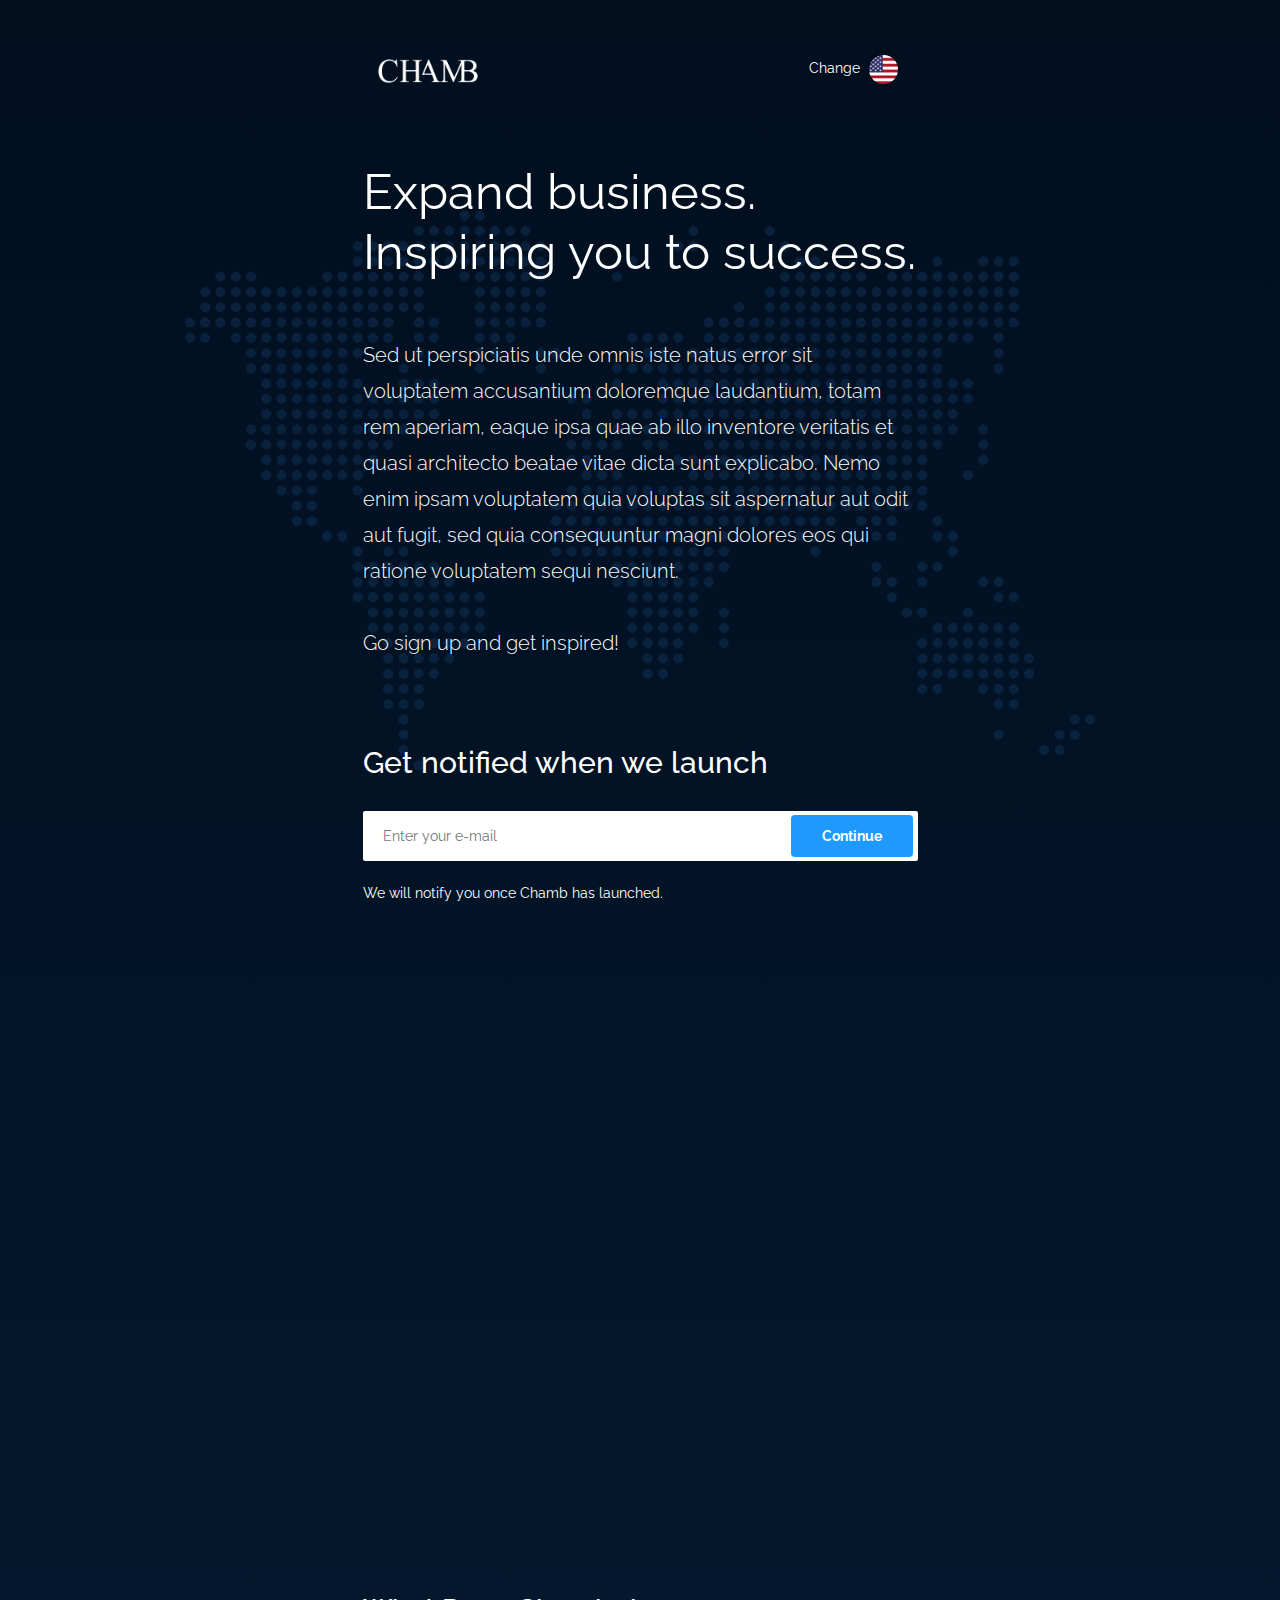
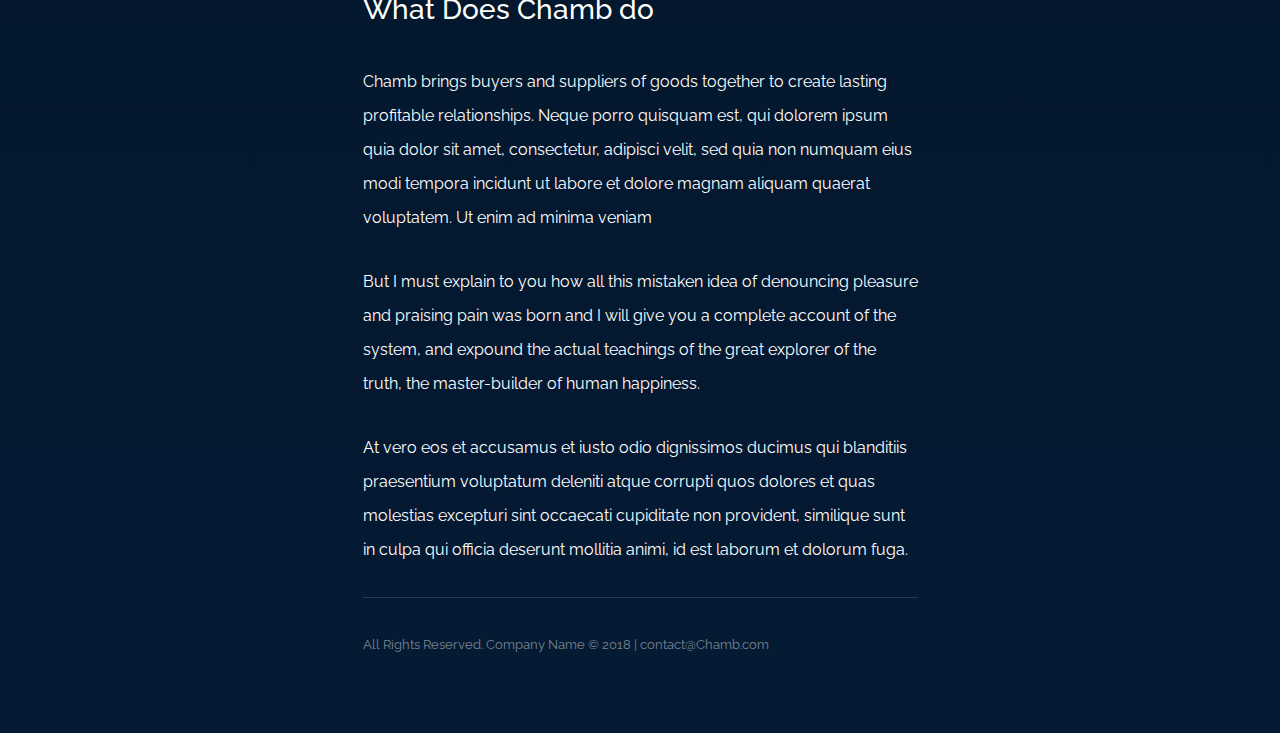
<file: cooming-soon.html>
<!DOCTYPE html>
<html lang="en">
   <head>
      <meta charset="UTF-8">
      <title>Chamb - Responsive E-commerce HTML5 Template</title>
      <meta http-equiv="X-UA-Compatible" content="IE=edge">
      <!--enable mobile device-->
      <meta name="viewport" content="width=device-width, initial-scale=1">
      <!--fontawesome css-->
      <link rel="stylesheet" href="css/font-awesome.min.css">
      <!--bootstrap css-->
      <link rel="stylesheet" href="css/bootstrap.min.css">
      <!--animate css-->
      <link rel="stylesheet" href="css/animate-wow.css">
      <!--main css-->
      <link rel="stylesheet" href="css/style.css">
      <link rel="stylesheet" href="css/bootstrap-select.min.css">
      <link rel="stylesheet" href="css/slick.min.css">
      <!--responsive css-->
      <link rel="stylesheet" href="css/responsive.css">
   </head>
   <body>
      <div class="cooming-soon-box">
         <div class="soon-gradient">
            <div class="map"></div>
            <div class="container">
               <div class="row">
                  <div class="col-lg-6 col-lg-offset-3">
                     <div class="top-soon clearfix">
                        <div class="col-md-6 col-sm-6 col-xs-6">
                           <div class="cooming-logo">
                              <a href="#"><img width="100px" src="images/logo_w.png" alt="" /></a>
                           </div>
                        </div>
                        <div class="col-md-6 col-sm-6 col-xs-6">
                           <ul class="right-flag">
                              <li><a data-toggle="modal" data-target="#myModal" href="#"><span>Change</span> <img src="images/flag.png" alt="" /></a></li>
                           </ul>
                        </div>
                     </div>
                     <div class="expand">
                        <h2>Expand business. Inspiring you to success.</h2>
                        <p class="lead">Sed ut perspiciatis unde omnis iste natus error sit voluptatem accusantium doloremque laudantium, totam rem aperiam, 
                           eaque ipsa quae ab illo inventore veritatis et quasi architecto beatae vitae dicta sunt explicabo. Nemo enim ipsam voluptatem quia voluptas 
                           sit aspernatur aut odit aut fugit, sed quia consequuntur magni dolores eos qui ratione voluptatem sequi nesciunt.<br><br>Go sign up and get inspired!
                        </p>
                     </div>
                     <div class="get-box">
                        <h4>Get notified when we launch</h4>
                        <form class="get-form">
                           <input type="email" placeholder="Enter your e-mail" />
                           <button class="btn btn-primary">Continue</button>
                        </form>
                        <p>We will notify you once Chamb has launched.</p>
                     </div>
                  </div>
                  <div class="col-md-12">
                     <div class="cooming-pc-box wow fadeIn">
                        <img src="images/cooming-pc.png" alt="" />
                     </div>
                  </div>
                  <div class="col-lg-6 col-lg-offset-3">
                     <div class="soon-does-box">
                        <h2>What Does Chamb do</h2>
                        <p>Chamb brings buyers and suppliers of goods together to create lasting profitable relationships. Neque porro quisquam est, qui 
                           dolorem ipsum quia dolor sit amet, consectetur, adipisci velit, sed quia non numquam eius modi tempora incidunt ut labore et dolore 
                           magnam aliquam quaerat voluptatem. Ut enim ad minima veniam
                        </p>
                        <p>But I must explain to you how all this mistaken idea of denouncing pleasure and praising pain was born and I will give you a complete 
                           account of the system, and expound the actual teachings of the great explorer of the truth, the master-builder of human happiness.
                        </p>
                        <p>At vero eos et accusamus et iusto odio dignissimos ducimus qui blanditiis praesentium voluptatum deleniti atque corrupti quos dolores
                           et quas molestias excepturi sint occaecati cupiditate non provident, similique sunt in culpa qui officia deserunt mollitia animi, id 
                           est laborum et dolorum fuga.
                        </p>
                     </div>
                     <div class="bot-box">
                        <p>All Rights Reserved. Company Name © 2018 | contact@Chamb.com</p>

                     </div>
                  </div>
               </div>
            </div>
         </div>
      </div>
      <!-- Modal -->
      <div class="modal fade lug" id="myModal" role="dialog">
         <div class="modal-dialog">
            <!-- Modal content-->
            <div class="modal-content">
               <div class="modal-header">
                  <button type="button" class="close" data-dismiss="modal">&times;</button>
                  <h4 class="modal-title">Change</h4>
               </div>
               <div class="modal-body">
                  <ul>
                     <li><a href="#"><img src="images/flag-up-1.png" alt="" /> United States</a></li>
                     <li><a href="#"><img src="images/flag-up-2.png" alt="" /> France </a></li>
                  </ul>
               </div>
            </div>
         </div>
      </div>
      <!--main js--> 
      <script src="js/jquery-1.12.4.min.js"></script> 
      <!--bootstrap js--> 
      <script src="js/bootstrap.min.js"></script> 
      <script src="js/bootstrap-select.min.js"></script>
      <script src="js/slick.min.js"></script>
      <script src="js/wow.min.js"></script> 
      <!--custom js--> 
      <script src="js/custom.js"></script>
   </body>
</html>
</file>
<file: css/style.css>
/*-------------------------------------------------------------------------------------- 
	Theme Name: Chamb - Responsive E-commerce HTML5 Template 
---------------------------------------------------------------------------------------- 
    
	1. IMPORT FILES
	2. BASE CSS 
	3. HEADER
	   - Logo
	   - Search Bar
	4. PAGE CONTENT PRODUCT 
	5. SECTION
	   - Products Exciting
	   - Start Free
	6. PRODUCT
	7. FOOTER
	   - Copyright
	8. INNER PAGE   
	   - How it Works
	   - About Us
	   - Terms Page
	   - Cooming Soon
	   - Category
	   - Profile
	   - Pricing
	   - Product Page
	   - New Layout css
	
--------------------------------------------------------------------------------------*/

/*------------------------------------------------------------- 
	1. IMPORT FILES
-------------------------------------------------------------*/

@import url('https://fonts.googleapis.com/css?family=Raleway:100,100i,200,200i,300,300i,400,400i,500,500i,600,600i,700,700i,800,800i,900,900i');

/**-- font-family: 'Raleway', sans-serif; --**/


/*------------------------------------------------------------- 
	2. BASE CSS 
-------------------------------------------------------------*/

body {
	font-family: 'Raleway', sans-serif;
	font-weight: 400;
	margin: 0px;
	overflow-x: hidden;
	padding: 0px;
}

h1,
h2,
h3,
h4,
h5 {
	margin: 0
}

h1,
h2,
h3,
h4,
h5,
h6 {
	margin: 0px;
	padding: 0px;
}

ul,
ol {
	list-style: none;
	margin: 0px;
	padding: 0px;
}

a,
a:hover,
a:focus {
	-webkit-text-decoration: none;
	-moz-text-decoration: none;
	-ms-text-decoration: none;
	-o-text-decoration: none;
	text-decoration: none;
	transition: ease all 0.5s;
}

img {
	max-width: 100%;
	height: auto;
}

input,
textarea {
	outline: none;
	border: none;
	resize: none;
}


/*------------------------------------------------------------- 
	2. HEADER 
-------------------------------------------------------------*/

header .navbar {
	border-radius: 0px;
}

#header.top-head {
	background: #fff;
}

header .navbar-default {
	background-color: transparent;
	border: none;
	margin-bottom: 0px;
	position: relative;
	-webkit-box-shadow: 0 15px 19px -19px rgba(0, 0, 0, 0.1);
	box-shadow: 0 15px 19px -19px rgba(0, 0, 0, 0.1);
}

header .navbar-default .navbar-header {
	z-index: 1030;
	position: relative;
	background: #fff;
}

/*== Logo ==*/

.navbar-brand {
	float: left;
	padding: 21px 15px;
	font-size: 18px;
	line-height: 20px;
	height: 66px;
	border-right: 1px solid #e8e8e8;
}

.web-sh.navbar-form {
	padding: 16px 15px;
	margin: 0px;
	width: 72%;
	border: none;
}

.left-rs {}

.navbar-brand>img {
	width: 90px;
}

.web-sh.navbar-form input {
	width: 100%;
	background: none;
	border: none;
	box-shadow: none;
	background-image: url("../images/search-icon.png");
	background-repeat: no-repeat;
	background-position: left;
	padding-left: 30px;
	color: #474747;
	font-weight: 400;
}

.web-sh.navbar-form input::-webkit-input-placeholder {
	/* Chrome */
	color: #474747;
}

.web-sh.navbar-form input:-ms-input-placeholder {
	/* IE 10+ */
	color: #474747;
}

.web-sh.navbar-form input::-moz-placeholder {
	/* Firefox 19+ */
	color #474747;
	opacity: 1;
}

.web-sh.navbar-form input:-moz-placeholder {
	/* Firefox 4 - 18 */
	color: #474747;
	opacity: 1;
}

.iq-search .search-btn span {
	font-size: 0;
}

/*== Search Bar ==*/

.search-box {
	background: #fff;
	display: block;
	margin: 0;
	opacity: 0 !important;
	padding: 15px;
	position: absolute;
	right: 0;
	top: -9999px !important;
	transition: visibility 300ms ease 0s, opacity 300ms ease 0s;
	visibility: hidden;
	width: 327px;
	z-index: 888;
	-webkit-box-shadow: 0 0 20px 0 rgba(0, 0, 0, 0.2);
	-moz-box-shadow: 0 0 20px 0 rgba(0, 0, 0, 0.2);
	box-shadow: 0 0 20px 0 rgba(0, 0, 0, 0.2);
}

.iq-search .search-box input {
	background: transparent;
	border-radius: 0;
	border: 1px solid #eee;
	padding-left: 15px;
	box-shadow: none;
	color: #666;
}

.iq-search i {
	cursor: pointer;
	font-size: 18px;
	position: absolute;
	right: 27px;
	top: 24px;
}

.iq-search .search-btn::before {
	content: "\f002";
	font-family: "FontAwesome";
	font-size: 14px;
	font-weight: normal;
	left: 0;
	position: absolute;
	text-indent: 0;
	top: 50%;
	margin-top: -9px;
}

.iq-search.search-open .search-btn::before {
	content: "\f00d ";
}

.sidebar-nav {
	position: absolute;
	top: 66px;
	width: 100%;
	list-style: none;
	margin: 0;
	padding: 0;
}

#sidebar {
	margin-right: -100%;
	right: 0;
	width: 100%;
	background: #09294c;
	position: fixed;
	height: 100%;
	overflow-y: auto;
	z-index: 1000;
	top: 0;
	-webkit-transition: all .6s cubic-bezier(.19, 1, .22, 1);
	transition: all .6s cubic-bezier(.19, 1, .22, 1);
}

.top-nav ul {
	margin: 0px;
	padding: 0px;
}

.top-nav ul li {
	padding: 10px 20px;
}

.top-nav ul li a {
	color: #fff;
	font-family: ;
	font-size: 14px;
	font-weight: 400;
}

#sidebar.active {
	right: 100%;
	width: 100%;
	transition: all .5s ease-out 0s;
	-webkit-transition: all .5s ease-out 0s;
	-moz-transition: all .5s ease-out 0s;
	-ms-transition: all .5s ease-out 0s;
	-o-transition: all .5s ease-out 0s;
}

.right-nav {
	float: right;
	padding-right: 10px;
}

.login-sr {
	float: right;
	margin-left: 15px;
}

.login-signup {
	padding: 13px 0px;
}

.login-signup ul {
	margin: 0px;
	padding: 0px;
	list-style: none;
}

.login-signup ul li {
	display: inline-block;
}

.login-signup ul li a {
	font-family: 'Raleway', sans-serif;
	font-weight: 300;
	color: #636363;
	text-decoration: none;
	font-size: 14px;
	display: block;
	padding: 10px 23px;
}

.login-signup ul li a:hover {
	color: #1e96ff;
}

.login-signup ul li a.custom-b {
	background: #09294c;
	border-radius: 3px;
	font-family: 'Raleway', sans-serif;
	font-weight: 500;
	color: #fff;
	padding: 10px 23px;
}

.login-signup ul li a.custom-b:hover {
	background: #1d99ff;
}

.help-r {
	float: right;
}

.help-r {}

.help-box {
	margin: 10px 0px;
	border-right: 1px solid #dcdcdc;
}

.help-box ul {
	padding: 2px 10px 2px 0;
}

.help-box ul li {
	margin: 0px;
	padding: 0px;
	display: inline-block;
	padding-left: 15px;
}

.help-box ul li a {
	font-family: 'Raleway', sans-serif;
	font-weight: 400;
	color: #636363;
	text-decoration: none;
	font-size: 14px;
	line-height: 42px;
}

.help-box ul li a:hover {
	color: #1e96ff;
}

.help-box ul li a span {
	padding-right: 10px;
}

.help-box ul li a .h-i {
	padding-right: 10px;
}

.fixed-menu {
	position: fixed;
	width: 100%;
	top: 0;
	left: 0;
	z-index: 999;
	background-color: #ffffff;
	transition: 0.5s;
	padding: 0px;
	box-shadow: 0 15px 19px -19px rgba(0, 0, 0, 0.1);
}

.nav-b {
	float: right;
}

.nav-box {
	margin: 10px 0px;
	border-right: 1px solid #dcdcdc;
	border-left: 1px solid #dcdcdc;
	padding: 0px 15px;
}

.nav-box ul {
	padding: 12px 0px;
}

.nav-box ul li {
	display: inline-block;
}

.nav-box ul li a {
	font-family: 'Raleway', sans-serif;
	font-weight: 300;
	color: #636363;
	text-decoration: none;
	font-size: 14px;
	padding: 0px 10px;
	font-weight: 400;
}

.nav-box ul li a:hover {
	color: #1e96ff;
}

/*------------------------------------------------------------- 
	4. PAGE CONTENT PRODUCT
-------------------------------------------------------------*/

.page-content-product {}

.main-product {
	background-color: #000000;
	background-image: url('https://thehighdefinitionwallpapers.com/wp-content/uploads/2020/02/GamePUBGPUBG-player-with-broken-level-3-Helmet-Wallpaper-scaled.jpg');
	padding-bottom: 180px;
	background-position: center center;
}

.find-box {
	max-width: 780px;
	margin: 0 auto;
	width: 100%;
	padding: 92px 0px 75px 0px;
}

.find-box h1 {
	font-family: 'Raleway', sans-serif;
	font-weight: 500;
	color: #fff;
	font-size: 48px;
	text-align: center;
	padding-bottom: 22px;
}

.find-box h4 {
	font-family: 'Raleway', sans-serif;
	font-weight: 300;
	color: #fff;
	font-size: 22px;
	text-align: center;
	padding-bottom: 22px;
}

.product-sh {}

.form-sh input {
	background: none;
	border: none;
	border-bottom: 1px solid #ffffff;
	width: 100%;
	min-height: 55px;
	color: #fff;
	font-size: 22px;
	font-weight: 300;
}

.form-sh input::-webkit-input-placeholder {
	/* Chrome */
	color: #ffffff;
}

.form-sh input:-ms-input-placeholder {
	/* IE 10+ */
	color: #ffffff;
}

.form-sh input::-moz-placeholder {
	/* Firefox 19+ */
	color: #ffffff;
	opacity: 1;
}

.form-sh input:-moz-placeholder {
	/* Firefox 4 - 18 */
	color: #ffffff;
	opacity: 1;
}

.form-sh .bootstrap-select:not([class*="col-"]):not([class*="form-control"]):not(.input-group-btn) {
	width: 100%;
}

.form-sh .btn-default {
	background-color: transparent;
	border: none;
	border-bottom: 1px solid #fff;
	border-radius: 0px;
	color: #fff;
	font-size: 22px;
	font-weight: 300;
	min-height: 55px;
}

.form-sh .open>.dropdown-toggle.btn-default:hover {
	background-color: transparent;
	color: #ffffff;
}

.form-sh .bootstrap-select .dropdown-toggle:focus {
	border: none;
	border-bottom: 1px solid #fff;
	outline: none !important;
}

.btn-group.open .dropdown-toggle {
	box-shadow: none;
}

.form-sh .btn-default.active,
.form-sh .btn-default:active,
.form-sh .open>.dropdown-toggle.btn-default {
	background-color: transparent;
	color: #fff;
}

.form-sh .dropup .dropdown-menu,
.form-sh .navbar-fixed-bottom .dropdown .dropdown-menu {
	margin: 0px;
	border-radius: 0px;
}

.form-sh .dropdown-menu {
	margin: 0px;
	border-radius: 0px;
}

.form-sh a.btn {
	background: #1d99ff;
	color: #ffffff;
	min-height: 55px;
	width: 100%;
	line-height: 38px;
	font-size: 22px;
	font-weight: 500;
	border-radius: 3px;
}

.form-sh a.btn:hover {
	color: #fff;
	background-color: #007dea;
	border-color: #0077e0;
}

.form-sh .bootstrap-select.btn-group .dropdown-menu {
	background: #000000;
	padding: 0px;
}

.form-sh .bootstrap-select.btn-group .dropdown-menu li a {
	color: #fff;
	padding: 10px 15px;
}

.form-sh .bootstrap-select.btn-group .dropdown-menu li a:hover,
.form-sh .bootstrap-select.btn-group .dropdown-menu li a:focus {
	background: #1d99ff;
}

.product-sh p {
	clear: both;
	margin: 0px;
	text-align: center;
	padding-top: 30px;
	color: #ddd;
	font-size: 16px;
}

.product-sh p a {
	color: #007dea;
}

.product-sh p a:hover,
.product-sh p a:focus {
	color: #007dea;
}

.box-img {
	background: #000000;
	text-align: center;
	padding-bottom: 30px;
	min-height: 280px;
	margin-bottom: 30px;
	position: relative;
	border-bottom: solid #007dea 3px;
	transition: ease all 0.5s;
}

.box-img h4 {
	color: #fff;
	padding-top: 35px;
	padding-bottom: 30px;
	font-size: 25px;
	font-weight: 500;
	transition: all 0.3s ease 0s;
	letter-spacing: 0px;
}

.box-img:hover {
	cursor: pointer;
	transform: scale(1.1);
	background: #007dea;
}

.food {
	position: absolute;
	right: 0px;
	top: 40%;
}

.categories_link {
	text-align: center;
	clear: both;
}

.categories_link a {
	color: #fff;
	font-size: 22px;
	font-weight: 300;
}

.categories_link a:hover {
	color: #1d99ff;
}

/*------------------------------------------------------------- 
	5. SECTION
-------------------------------------------------------------*/

.cat-main-box {
	background: #f4f9fd;
}

.panel-row {
	margin-bottom: 60px;
}

.cat-main-box .panel {
	border-radius: 3px;
	-webkit-box-shadow: 0 3px 5px rgba(0, 0, 0, .03);
	box-shadow: 0 3px 5px rgba(0, 0, 0, .03);
	position: relative;
	margin-top: -80px;
}

.cat-main-box .panel .panel-body {
	padding: 35px 40px;
	background: #fff;
}

.cat-main-box .panel .icon-small {
	margin-bottom: 15px;
}

.cat-main-box .panel h4 {
	color: #333;
	font-size: 22px;
	font-weight: 400;
	margin-top: 10px;
	margin-bottom: 15px;
	font-family: 'Raleway', sans-serif;
}

.cat-main-box .panel .panel-body p {
	height: 66px;
	margin-bottom: 0;
	font-size: 14px;
	font-weight: 400;
	color: #607086;
	line-height: 1.5;
}

.panel-default {
	border-color: transparent;
}

/*-- Products Exciting --*/

.products_exciting_box {
	background: #f4f9fd;
	padding: 20px 0px;
}

.exciting_box .icon-small {
	margin-bottom: 35px;
	margin-top: 26px;
}

.exciting_box {
	position: relative;
}

.exciting_box h4 {
	font-size: 26px;
	color: #263238;
	padding-bottom: 30px;
	line-height: 32px;
	font-family: 'Raleway', sans-serif;
}

.exciting_box p {
	font-size: 16px;
	color: #455a65;
	margin: 0px;
	padding-bottom: 45px;
	line-height: 30px;
}

.f_pd::after {
	border-right: 1px solid #e2e2e2;
	content: "";
	background: #e2e2e2;
	width: 1px;
	height: 100%;
	position: absolute;
	right: -15px;
	top: 0px;
}

.f_pd h4 {
	padding-right: 109px;
}

.f_pd p {
	padding-right: 109px;
}

.l_pd {
	padding-left: 55px;
}

.l_pd h4 {
	padding-right: 50px;
}

.l_pd p {
	padding-right: 50px;
}

/*-- Start Free --*/

.start-free-box {
	padding: 60px 0px;
}

.main-start-box {
	padding: 0px 60px;
}

.free-box-a {
	border-bottom: 1px solid #e9edef;
	padding-bottom: 52px;
	padding-top: 50px;
}

.left-a-f h3 {
	color: #09294c;
	font-size: 20px;
	font-weight: 700;
	padding-right: 82px;
	line-height: 32px;
}

.right-a-f p {
	margin: 0px;
	color: #607087;
	font-size: 16px;
	padding-right: 85px;
	line-height: 28px;
}

.buyer-box {
	padding: 60px 0px 40px 0px;
	background: rgba(255, 255, 255, 1);
	margin-top: 65px;
}

.supplier {
	padding: 60px 0px 40px 0px;
	background: rgba(255, 255, 255, 1);
	margin-top: 65px;
}

.left-buyer {}

.left-buyer img {
	width: 100%;
}

.right-buyer {
	padding-top: 52px;
	padding-left: 65px;
}

.right-buyer h4 {
	font-family: 'Raleway', sans-serif;
	font-size: 14px;
	font-weight: 700;
	color: #09294c;
	padding-bottom: 25px;
	text-transform: uppercase;
}

.right-buyer h2 {
	font-family: 'Raleway', sans-serif;
	font-size: 35px;
	font-weight: 400;
	color: #09294c;
	padding-bottom: 30px;
}

.right-buyer h2 span {
	font-weight: 300;
	padding-top: 10px;
	display: block;
}

.right-buyer p {
	margin: 0px;
	font-weight: 300;
	font-family: 'Raleway', sans-serif;
	font-size: 16px;
	line-height: 32px;
	padding-bottom: 45px;
}

.right-buyer a {
	background: #06203c;
	color: #fff;
	font-size: 16px;
	font-weight: 500;
	font-family: 'Raleway', sans-serif;
	padding: 16px 28px;
	display: inline-block;
	border-radius: 2px;
}

.left-supplier {
	text-align: right;
	padding-top: 55px;
	padding-right: 60px;
}

.left-supplier h4 {
	font-family: 'Raleway', sans-serif;
	font-size: 14px;
	font-weight: 700;
	color: #09294c;
	padding-bottom: 25px;
	text-transform: uppercase;
}

.left-supplier h2 {
	font-family: 'Raleway', sans-serif;
	font-size: 35px;
	font-weight: 400;
	color: #09294c;
	padding-bottom: 30px;
}

.left-supplier h2 span {
	font-weight: 300;
	padding-top: 10px;
	display: block;
}

.left-supplier p {
	margin: 0px;
	font-weight: 300;
	font-family: 'Raleway', sans-serif;
	font-size: 16px;
	line-height: 32px;
	padding-bottom: 45px;
}

.left-supplier a {
	background: #1d99ff;
	color: #fff;
	font-size: 16px;
	font-weight: 500;
	font-family: 'Raleway', sans-serif;
	padding: 17px 29px;
	display: inline-block;
	border-radius: 2px;
}

.right-supplier img {}

/*------------------------------------------------------------- 
	6. PRODUCT
-------------------------------------------------------------*/

.products {
	padding: 40px 0px 60px 0px;
	background: #fff;
	position: relative;
}

.main-products {}

.main-products h2 {
	font-weight: 700;
	font-family: 'Raleway', sans-serif;
	color: #09294c;
	padding-bottom: 30px;
	font-size: 14px;
	text-align: center;
}

.slick-slide {
	-webkit-transform: scale(1);
	transform: scale(1);
	-webkit-transition: 0.3s ease-in-out all;
	transition: 0.3s ease-in-out all;
}

.switch {
	background: #000;
}

.slider {
	margin: 0 auto;
	position: relative;
}

.prod-box {
	border: 1px solid #e7e7e7;
	background: #fff;
	padding: 12px;
	margin: 0px 15px;
}

.prod-i img {
	width: 100%;
}

.left-ti {
	float: left;
}

.dit-t {
	padding: 7px 0px;
}

.dit-t h4 {
	font-size: 15px;
	font-family: 'Raleway', sans-serif;
	font-weight: 600;
	color: #333333;
	margin-bottom: 3px;
	margin-top: 3px;
}

.dit-t p {
	font-size: 12px;
	font-family: 'Raleway', sans-serif;
	font-weight: 300;
	color: #acacac;
	margin: 0px;
}

.dit-t p span {
	color: #2da0ff;
}

.dit-t a {
	background: #ffffff;
	border: 1px solid #ccd4da;
	border-radius: 2px;
	color: #09294c;
	font-size: 13px;
	font-family: 'Raleway', sans-serif;
	font-weight: 700;
	float: right;
	padding: 6px 15px;
}

.dit-btn a {
	background: #ffffff;
	border: 1px solid #ccd4da;
	border-radius: 2px;
	color: #a5a5a5;
	font-size: 11px;
	font-family: 'Raleway', sans-serif;
	font-weight: 300;
	padding: 6px 15px;
}

.dit-btn a:hover {
	color: #1c95fd;
}

.wis {
	float: left;
}

.thi {
	float: right;
}

.dit-btn {
	padding-top: 10px;
}

.dit-btn a i {
	padding-right: 6px;
}

.product-slidr .slider .slick-prev {
	display: none;
}

.product-slidr .slider .slick-next {
	display: none;
}

/*------------------------------------------------------------- 
	7. FOOTER
-------------------------------------------------------------*/

.main-footer {
	background-image: url('https://encrypted-tbn0.gstatic.com/images?q=tbn%3AANd9GcTbcQ7elXnAMDnvpcNeXJ3UxZvpVW93Gvqv-A&usqp=CAU');
	padding: 55px 0px 0px 0px;
	background-size: cover;
	background-position: center center;
}

.footer-top {
	padding-bottom: 55px;
	border-bottom: 1px solid #12345b;
}

.footer-top h2 {
	color: #fff;
	font-size: 22px;
	font-family: 'Raleway', sans-serif;
	font-weight: 300;
	line-height: 26px;
}

.form-box {
	position: relative;
	margin-right: 15px;
}

.form-box input {
	width: 100%;
	box-sizing: border-box;
	background: #fff;
	color: #646464;
	min-height: 51px;
	border-radius: 2px;
	padding-left: 30px;
	font-size: 15px;
	font-family: 'Raleway', sans-serif;
	padding-right: 140px;
	border-radius: 50px;
}

.form-box button {
	border: none;
	background: #1d99ff;
	color: #fff;
	padding: 11px 35px 11px;
	border-radius: 2px;
	font-weight: 600;
	font-size: 15px;
	position: absolute;
	right: 5px;
	top: 4px;
	border-radius: 50px;
}

.form-box button:hover {
	background-color: #007dea;
}

.help-box-f {}

.help-box-f h4 {
	color: #fff;
	font-family: 'Raleway', sans-serif;
	font-size: 18px;
	font-weight: 300;
	padding: 4px 0px;
}

.help-box-f p {
	color: #fff;
	font-family: 'Raleway', sans-serif;
	font-size: 13px;
	font-weight: 300;
	margin: 0px;
	padding-top: 3px;
}

.footer-link-box {
	padding-top: 55px;
	padding-bottom: 55px;
}

.left-f-box {}

.left-f-box h2 {
	color: #fff;
	font-family: 'Raleway', sans-serif;
	font-size: 14px;
	font-weight: 700;
	padding: 0 0 0 10px;
	text-transform: uppercase;
	border-left: solid #007dea 4px;
	margin-bottom: 20px;
	line-height: normal;
}

.left-f-box ul {
	margin: 0px;
	padding: 0px;
}

.left-f-box ul li {
	padding-bottom: 10px;
}

.left-f-box ul li a {
	color: #7b9bbf;
	font-family: 'Raleway', sans-serif;
	font-size: 14px;
	font-weight: 400;
}

.left-f-box ul li a:hover {
	color: #fff;
}

.right-f-box {}

.right-f-box h2 {
	color: #fff;
	font-family: 'Raleway', sans-serif;
	font-size: 14px;
	font-weight: 700;
	margin-bottom: 20px;
	text-transform: uppercase;
	padding: 0 0 0 10px;
	border-left: solid #007dea 4px;
}

.right-f-box ul {
	margin: 0px;
	padding: 0px;
}

.right-f-box ul li {
	padding-bottom: 10px;
}

.right-f-box ul li a {
	color: #7b9bbf;
	font-family: 'Raleway', sans-serif;
	font-size: 14px;
	font-weight: 400;
}

.right-f-box ul li a:hover {
	color: #fff;
}

/*-- Copyright --*/

.copyright {
	background: #ffffff;
}

.copyright p {
	margin-top: 20px;
	font-size: 14px;
	color: #636363;
}

.copyright p img {
	margin-right: 10px;
}

.copyright p a {
	color: #636363;
}

.copyright p a:hover {
	text-decoration: underline;
}

.copyright .socials {
	float: right;
	padding: 15px 0px;
}

.copyright .socials {
	margin: 0px;
}

.copyright .socials li {
	margin: 0px;
}

.copyright .socials li a {
	color: #09294c;
	font-size: 18px;
}

.right-flag {
	display: inline-block;
	float: right;
	padding: 8px 0px;
	margin-right: 25px;
}

.right-flag {}

.right-flag li {}

.right-flag li a {
	color: #626262;
}


/*------------------------------------------------------------- 
	8. INNER PAGE 
-------------------------------------------------------------*/

/*-- How it Works --*/

.section-how-it-works {
	padding: 70px 0px;
}

.left-works-box {}

.left-works-box h2 {
	font-size: 50px;
	color: #333335;
	font-family: 'Raleway', sans-serif;
	font-weight: 300;
	padding-bottom: 30px;
}

.left-works-box h2 span {
	font-weight: 400;
}

.left-works-box p {
	font-family: 'Raleway', sans-serif;
	font-weight: 300;
	font-size: 20px;
	margin: 0px;
	color: #333335;
	padding-right: 80px;
	line-height: 37px;
	padding-bottom: 50px;
}

.form-email-box {}

.form-email-box h3 {
	color: #333335;
	font-family: 'Raleway', sans-serif;
	font-weight: 700;
	font-size: 18px;
	padding-bottom: 15px;
}

.box-email {
	position: relative;
}

.box-email input {
	width: 100%;
	background: #ffffff;
	border: 1px solid #e7e7e7;
	border-radius: 2px;
	min-height: 51px;
	padding-left: 21px;
	font-family: 'Raleway', sans-serif;
	font-size: 14px;
}

.box-email button {
	position: absolute;
	right: 0;
	top: 0;
	background: #0a284c;
	color: #fff;
	font-size: 13px;
	font-weight: 700;
	border: none;
	border-radius: 2px;
	padding: 11px 15px;
	margin: 5px 7px;
	font-family: 'Raleway', sans-serif;
}

.right-works-box {}

.right-works-box {}

.small-box {}

.how-text-left {
	float: left;
	width: 40%;
	color: #48cca4;
	font-weight: bold;
	font-size: 200px;
	padding-top: 100px;
}

.how-dit-right {
	float: left;
	width: 60%;
}

.dit-img {}

.dit-img img {
	padding-bottom: 50px;
}

.how-dit-right h3 {
	color: #333335;
	font-size: 14px;
	font-weight: 700;
	text-transform: uppercase;
	padding-bottom: 18px;
	font-family: 'Raleway', sans-serif;
}

.how-dit-right h2 span {
	font-weight: 700;
}

.how-dit-right h2 {
	color: #333335;
	font-size: 32px;
	font-weight: 400;
	padding-bottom: 34px;
	line-height: 42px;
	font-family: 'Raleway', sans-serif;
}

.how-dit-right p {
	color: #68696b;
	font-size: 16px;
	font-family: 'Raleway', sans-serif;
	padding-right: 50px;
	line-height: 28px;
	margin-bottom: 20px;
}

.line {
	width: 1px;
	height: 105px;
	background-color: #dfdfdf;
	margin: 15px 28px;
}

.searching-box .how-text-left {
	color: #0a284c;
}

.sellers-box .how-text-left {
	color: #4eadff;
}

.works-systems {
	background: #fff;
	padding: 70px 0px;
}

.sys-box-left-a {}

.sys-box-left-a h2 {
	color: #333333;
	font-size: 27px;
	font-weight: 700;
	line-height: 41px;
	padding-bottom: 30px;
	font-family: 'Raleway', sans-serif;
	padding-top: 50px;
}

.sys-box-left-a p {
	color: #343434;
	font-size: 16px;
	margin-bottom: 35px;
	padding-right: 20px;
	line-height: 30px;
	font-family: 'Raleway', sans-serif;
}

.sys-box-right-a {
	margin-bottom: 50px;
}

.sys-box-left-b {
	margin: 50px 0px;
}

.sys-box-right-b {}

.sys-box-right-b h2 {
	color: #333333;
	font-size: 27px;
	font-weight: 700;
	line-height: 41px;
	padding-bottom: 30px;
	padding-top: 90px;
	font-family: 'Raleway', sans-serif;
}

.sys-box-right-b p {
	color: #343434;
	font-size: 16px;
	margin-bottom: 35px;
	padding-right: 20px;
	line-height: 30px;
	font-family: 'Raleway', sans-serif;
}

.sys-box-left-c {}

.sys-box-left-c h2 {
	color: #333333;
	font-size: 27px;
	font-weight: 700;
	line-height: 41px;
	padding-bottom: 30px;
	padding-top: 90px;
	font-family: 'Raleway', sans-serif;
}

.sys-box-left-c p {
	color: #343434;
	font-size: 16px;
	margin-bottom: 35px;
	padding-right: 20px;
	line-height: 30px;
	font-family: 'Raleway', sans-serif;
}

.sys-box-right-c {
	padding: 50px 0px;
}

.section-safety {
	background-color: #09284b;
	background-image: -webkit-gradient(linear, left top, left bottom, from(#111318), to(#1f2126));
	background-image: linear-gradient(180deg, #111318 0, #1f2126 100%);
	padding: 55px 0 70px;
}

.section-safety h2 {
	color: #FFF;
	font-size: 26px;
	font-weight: 300;
	line-height: 56px;
	margin-bottom: 44px;
	font-family: 'Raleway', sans-serif;
}

.section-benefits .benenfit-box {
	margin-bottom: 50px;
}

.benenfit-box {
	margin-bottom: 45px;
}

.benenfit-box .icon-b {
	margin-bottom: 26px;
	min-height: 56px;
}

.benenfit-box h3 {
	color: #fff;
	font-weight: 300;
	font-size: 20px;
	padding-bottom: 20px;
	font-family: 'Raleway', sans-serif;
}

.benenfit-box p {
	color: #aeb0af;
	font-size: 14px;
	font-weight: 300;
	line-height: 28px;
	font-family: 'Raleway', sans-serif;
}

.benenfit-box p a {
	text-decoration: underline;
	color: #b9babc;
}

.faq-box {
	background: #f4f9fd;
	padding: 65px 0px;
}

.faq-main-box {}

.faq-main-box h2 {
	color: #07284b;
	font-size: 26px;
	font-family: 'Raleway', sans-serif;
	padding-bottom: 55px;
	padding-left: 15px;
	padding-right: 15px;
}

.faq-main-box .panel-group .panel-title a {
	font-size: 17px;
	position: relative;
	display: block;
	text-decoration: none;
	padding: 35px 0px;
}

.panel-title>a:before {
	position: absolute;
	top: 0;
	right: 27px;
	bottom: 0;
	display: block;
	width: 26px;
	height: 27px;
	margin: auto;
	content: '';
	-webkit-transition-duration: .3s;
	transition-duration: .3s;
	-webkit-transform: rotate(45deg);
	transform: rotate(45deg);
	background: url(../images/plus-icon.png) center no-repeat;
}

.panel-title>a.collapsed:before {
	-webkit-transform: rotate(0);
	transform: rotate(0);
}

.panel-title>a:hover,
.panel-title>a:active,
.panel-title>a:focus {
	text-decoration: none;
}

.faq-main-box .panel-group .panel-default>.panel-heading {
	background-color: transparent;
	padding: 0px;
}

.faq-main-box .panel-group .panel-heading {
	padding: 10px 0px;
}

.faq-main-box .panel-group .panel {
	background-color: transparent;
}

.faq-main-box .panel-group .panel-default .panel-body {
	padding: 15px 0px;
}

.lug .modal-header {
	background: #09294c;
	color: #ffffff;
}

.lug .modal-header .close {
	color: #ffffff;
	opacity: .5;
}

.lug .modal-header .close:focus,
.lug .modal-header .close:hover {
	opacity: 1;
}

.lug .modal-body ul {}

.lug .modal-body ul li {
	display: inline-block;
	margin-right: 15px;
}

.lug .modal-body ul li a {
	font-size: 18px;
	color: #333333;
}

.lug .modal-body ul li a:hover {
	color: #1d99ff;
}

.lug .modal-body ul li a img {
	width: 26px;
	height: 26px;
	margin-right: 15px;
}

/*-- About Us --*/

.section-gradient {
	background-color: #09284b;
	background-image: linear-gradient(to bottom, #010f1f 0, #051b34 100%);
	position: relative;
}

.section-gradient .map {
	position: absolute;
	width: 100%;
	top: 0;
	left: 0;
	height: 100%;
	background: url(../images/map.png) center no-repeat;
}

.main-template-about h1 {
	color: #fff;
	font-size: 49px;
	font-weight: 400;
	line-height: 59.92px;
	margin-bottom: 60px;
	margin-top: 125px;
}

.main-template-about p.lead {
	color: #fff;
	font-size: 20px;
	font-weight: 300;
	line-height: 36px;
	margin-bottom: 85px;
}

.about-icons {
	margin-bottom: 150px;
}

.do {
	background-color: #021020;
	position: relative;
}

.blue-light {
	background-color: #051b34;
	height: 50%;
	position: absolute;
	width: 100%;
}

.does-box {
	margin-bottom: 20px;
	background-color: #fff;
	-webkit-box-shadow: 0 1px 1px rgba(0, 0, 0, .05);
	box-shadow: 0 1px 1px rgba(0, 0, 0, .05);
}

.does-box .panel-body {
	padding: 58px 65px;
	background: #FFF;
}

.main-template-about .does-box .panel-body h2 {
	color: #333;
	font-size: 28px;
	font-weight: 400;
	line-height: 56px;
	margin-bottom: 40px;
}

.main-template-about .does-box .panel-body p {
	color: #333;
	font-size: 16px;
	font-weight: 400;
	line-height: 32px;
	margin-bottom: 40px;
}

.main-template-about .does-box img {
	position: absolute;
	left: 0;
	right: 0;
	bottom: -350px;
	margin: auto;
	max-width: 100%;
	height: auto;
}

.create {
	background-color: #021020;
	padding-top: 420px;
}

.main-template-about .create h2 {
	color: #9aa9ba;
	font-size: 28px;
	font-weight: 400;
	line-height: 56px;
}

.main-template-about .create p {
	color: #9aa9ba;
	font-size: 16px;
	font-weight: 400;
	line-height: 32px;
	margin-bottom: 40px;
}

.blue-dark {
	background-color: #021020;
	top: 0;
	height: 50%;
	position: absolute;
	width: 100%;
}

.light-blue-grad {
	position: absolute;
	top: 50%;
	background-color: #c4d5e5;
	background-image: linear-gradient(to bottom, #d9e0e7 0, #fff 100%);
	width: 100%;
	height: 513px;
}

.account-box {
	position: relative;
}

.account-box .blue-form {
	padding: 60px 50px;
	text-align: center;
	background-color: #09284b;
}

.account-box .blue-form h2 {
	color: #fff;
	font-size: 30px;
	font-weight: 300;
	margin-bottom: 15px;
}

.form-inline {
	margin-top: 3px;
	background: #FFF;
	padding: 7px;
	border: 1px solid #e7e7e7;
	border-radius: 3px;
	max-width: 420px;
	width: 100%;
	margin: 0 auto;
	position: relative;
	min-height: 51px;
}

.form-inline input {
	border: none;
	width: 100%;
	padding: 7px 15px;
	padding-right: 128px;
	font-size: 16px;
	color: #646464;
}

.form-inline .btn.btn-primary {
	position: absolute;
	right: 0px;
	top: 0px;
	background: #1d99ff;
	border: none;
	font-weight: 700;
	padding: 10px 31px;
	margin: 5px 4px;
}

.form-inline .btn.btn-primary:hover {
	background-color: #007dea;
}

.account-box .blue-form p {
	margin-top: 15px;
	color: #fff;
	font-size: 13px;
	font-weight: 300;
	margin-bottom: 15px;
}

.account-box .blue-form .blue-form_question {
	border-top: 1px solid #1d4c82;
	color: #fff;
	font-size: 19px;
	font-weight: 300;
	padding-top: 15px;
}

.section-white {
	padding-bottom: 60px;
}

.section-white h2 {
	color: #333;
	font-size: 28px;
	font-weight: 700;
	line-height: 56px;
	margin-bottom: 20px;
	padding-top: 45px;
}

.section-white p {
	color: #333;
	font-size: 16px;
	font-weight: 400;
	line-height: 32px;
	margin-bottom: 40px;
}

.section-white .img-description {
	margin-top: 6px;
	margin-bottom: 68px;
}

.rectange {
	box-shadow: 0 2px 5px rgba(0, 0, 0, .03);
	border: 1px solid #e7e7e7;
	background-color: #fff;
	text-align: center;
	padding: 34px 40px 30px;
	margin-bottom: 20px;
}

.rectange .rectange_title {
	margin-top: 0;
	color: #333;
	font-size: 18px;
	font-weight: 700;
	line-height: 1px;
	margin-bottom: 20px;
}

.rectange .rectange_text {
	color: #727272;
	font-size: 14px;
	font-weight: 400;
	line-height: 26px;
	margin-bottom: 15px;
}

.rectange .rectange_link {
	color: #1e96ff;
	font-size: 16px;
	font-weight: 400;
	line-height: 28px;
	text-decoration: underline;
}

/*-- Terms Page --*/

.terms-conditions {
	padding-bottom: 70px;
	background: #f4f9fd;
}

.terms-title {
	border-bottom: 1px solid #e8edf3;
	padding: 15px 0 10px;
}

.terms-title .breadcrumb {
	background-color: transparent;
	margin-bottom: 0px;
}

.terms-title .breadcrumb li a {
	color: #979694;
}

.terms-title .breadcrumb>.active {
	color: #09294c;
}

.terms-title .breadcrumb>li+li::before {
	content: "\f101";
	font-family: 'FontAwesome';
	font-size: 12px;
}

.terms-box {
	padding: 35px 0px 0px 0px;
}

.terms-box h2 {
	color: #333333;
	font-size: 25px;
	padding-bottom: 25px;
}

.terms-box p {
	font-size: 14px;
	line-height: 25px;
	color: #343436;
	padding-bottom: 20px;
	font-weight: 400;
	margin: 0px;
}

.terms-box h3 {
	color: #333333;
	font-size: 16px;
	padding-bottom: 12px;
	font-weight: 700;
}

/*-- Cooming Soon --*/

.soon-gradient {
	background-color: #09284b;
	background-image: linear-gradient(to bottom, #010f1f 0, #051b34 100%);
	position: relative;
}

.soon-gradient .map {
	position: absolute;
	width: 100%;
	top: 9%;
	left: 0;
	height: 561px;
	background: url(../images/map.png) center no-repeat;
}

.cooming-logo {
	padding: 9px 0px;
}

.top-soon {
	padding: 50px 0px 70px 0px;
}

.top-soon .right-flag {
	padding: 0px 0px;
	margin-right: 0px;
}

.top-soon .right-flag li a {
	color: #ffffff;
}

.expand {}

.expand h2 {
	color: #fff;
	font-size: 49px;
	font-weight: 400;
	line-height: 59.92px;
	margin-bottom: 0px;
	padding-bottom: 55px;
	margin-top: 0px;
}

.expand p.lead {
	color: #fff;
	font-size: 20px;
	font-weight: 300;
	line-height: 36px;
	margin-bottom: 85px;
}

.get-box h4 {
	color: #fff;
	font-size: 30px;
	padding-bottom: 32px;
}

.get-form {
	width: 100%;
	position: relative;
}

.get-form input {
	width: 100%;
	min-height: 50px;
	border-radius: 2px;
	padding: 15px 20px;
	padding-right: 80px;
}

.get-form button {
	position: absolute;
	right: 0px;
	top: 0px;
	background: #1d99ff;
	border: none;
	font-weight: 700;
	padding: 11px 31px;
	margin: 4px 5px;
}

.get-box p {
	font-size: 14px;
	color: #ffffff;
	padding-top: 22px;
}

.cooming-pc-box {
	padding: 70px 99px;
}

.cooming-pc-box img {
	width: 100%;
}

.soon-does-box {}

.soon-does-box h2 {
	color: #fff;
	font-size: 28px;
	padding-bottom: 40px;
}

.soon-does-box p {
	font-size: 16px;
	color: #fff;
	line-height: 34px;
	padding-bottom: 30px;
	margin: 0px;
	font-weight: 400;
}

.bot-box {
	border-top: 1px solid #1d3b5c;
	padding: 38px 0px 68px 0px;
}

.bot-box p {
	color: #798492;
	font-size: 13px;
}

.bot-box {
	clear: both;
}

/*-- Category --*/

.furniture-box {
	background: #f4f9fd;
}

.furniture-main h2 {
	color: #333333;
	font-size: 31px;
	font-weight: 400;
	padding: 20px 0px;
	padding-left: 15px;
}

.furniture-left {}

.furniture-left h3 {
	font-size: 11px;
	color: #333333;
	font-weight: 700;
	text-transform: uppercase;
	padding-bottom: 25px;
}

.furniture-right {
	margin-top: 15px;
}

.furniture-right h3 {
	font-size: 14px;
	color: #fff;
	font-weight: 500;
	text-transform: none;
	padding: 15px 25px;
	margin-bottom: 10px;
	box-shadow: 0 6px 10px -5px rgba(0, 0, 0, 0.1);
	background: #09294c;
}

.by-box .ui-state-default,
.by-box .ui-widget-content .ui-state-default,
.by-box .ui-widget-header .ui-state-default,
.by-box .ui-button,
html .ui-button.ui-state-disabled:hover,
html .ui-button.ui-state-disabled:active {
	background: #09294c;
	border: 1px solid #09294c;
	border-radius: 50%;
}

.by-box .ui-slider-horizontal .ui-slider-range {
	background: #123a67;
}

.by-box .ui-widget.ui-widget-content {
	background: #ffffff;
	-webkit-box-shadow: 0 0px 8px 3px rgba(0, 0, 0, 0.1);
	box-shadow: 0 0px 8px 3px rgba(0, 0, 0, 0.1);
	border: none;
	border-radius: 25px;
}

.by-box h5 {
	font-size: 13px;
	color: #333;
	padding-bottom: 15px;
}

.by-box p {
	color: #7a7a7b;
	padding: 5px 0px;
	margin: 0px;
}

.by-box p input {
	width: 100%;
	text-align: center;
	padding: 10px 0;
}

.by-com {}

.by-com h5 {
	font-size: 13px;
	color: #333;
	padding-bottom: 15px;
}

.list-b {
	background: #ffffff;
	-webkit-box-shadow: 0 6px 10px -5px rgba(0, 0, 0, 0.1);
	box-shadow: 0 6px 10px -5px rgba(0, 0, 0, 0.1);
}

#boxscroll {
	padding: 12px 10px;
	height: 280px;
	width: 100%;
	border: none;
	overflow: auto;
	margin-bottom: 20px;
}

[type="checkbox"]:not(:checked),
[type="checkbox"]:checked {
	position: absolute;
	left: -9999px;
	opacity: 0;
}

[type="checkbox"].filled-in:checked.chk-col-blue+label:after {
	border: 1px solid #dfdfdf;
	background-color: transparent;
}

[type="checkbox"]:checked.chk-col-blue+label:before {
	border-right: 2px solid #df4c18;
	border-bottom: 2px solid #df4c18;
}

[type="checkbox"].filled-in:checked+label:before {
	border-right: 2px solid #3bb076 !important;
	border-bottom: 2px solid #3bb076 !important;
}

[type="checkbox"]+label {
	padding-left: 26px;
	line-height: 28px;
	font-size: 13px;
	font-weight: normal;
	position: relative;
	font-weight: 500;
	margin: 5px 10px;
}

[type="checkbox"].filled-in:not(:checked)+label:after {
	height: 18px;
	width: 18px;
	background-color: transparent;
	border: 1px solid #999999;
	top: 0px;
	z-index: 0;
}

[type="checkbox"].filled-in:checked+label:after {
	top: 0;
	width: 18px;
	height: 18px;
	border: 2px solid #f44336;
	background-color: #f44336;
	z-index: 0;
}

[type="checkbox"].filled-in:checked+label:before {
	top: 0;
	left: 0px;
	width: 8px;
	height: 12px;
}

[type="checkbox"]:checked+label:before {
	top: -4px;
	left: -2px;
	width: 11px;
	height: 19px;
}

[type="checkbox"]:indeterminate+label:before {
	top: -11px;
	left: -12px;
	width: 10px;
	height: 22px;
	border-top: none;
	border-left: none;
	border-right: 1px solid #f44336;
	border-bottom: none;
	-webkit-transform: rotate(90deg);
	transform: rotate(90deg);
	-webkit-backface-visibility: hidden;
	backface-visibility: hidden;
	-webkit-transform-origin: 100% 100%;
	transform-origin: 100% 100%;
}

[type="checkbox"]:indeterminate:disabled+label:before {
	border-right: 2px solid rgba(0, 0, 0, 0.26);
	background-color: transparent;
}

[type="checkbox"].filled-in+label:after {
	border-radius: 2px;
}

[type="checkbox"].filled-in+label:before,
[type="checkbox"].filled-in+label:after {
	content: '';
	left: 0;
	position: absolute;
	/* .1s delay is for check animation */
	transition: border .25s, background-color .25s, width .20s .1s, height .20s .1s, top .20s .1s, left .20s .1s;
	z-index: 1;
}

[type="checkbox"].filled-in:not(:checked)+label:before {
	width: 0;
	height: 0;
	border: 3px solid transparent;
	left: 6px;
	top: 10px;
	-webkit-transform: rotateZ(37deg);
	transform: rotateZ(37deg);
	-webkit-transform-origin: 20% 40%;
	transform-origin: 100% 100%;
}

[type="checkbox"].filled-in:not(:checked)+label:after {
	height: 15px;
	width: 15px;
	background-color: transparent;
	border: 1px solid #dfdfdf;
	top: 5px;
	z-index: 0;
}

[type="checkbox"].filled-in:checked+label:before {
	top: 5px;
	left: 1px;
	width: 8px;
	height: 13px;
	border-top: 2px solid transparent;
	border-left: 2px solid transparent;
	border-right: 2px solid #3bb076;
	border-bottom: 2px solid #3bb076;
	-webkit-transform: rotateZ(37deg);
	transform: rotateZ(37deg);
	-webkit-transform-origin: 100% 100%;
	transform-origin: 100% 100%;
}

[type="checkbox"].filled-in:checked+label:after {
	top: 5px;
	width: 15px;
	height: 15px;
	border: 1px solid #f44336;
	background-color: #f44336;
	z-index: 0;
}

[type="checkbox"].filled-in.tabbed:focus+label:after {
	border-radius: 2px;
	border-color: #5a5a5a;
	background-color: rgba(0, 0, 0, 0.1);
}

[type="checkbox"].filled-in.tabbed:checked:focus+label:after {
	border-radius: 2px;
	background-color: #f44336;
	border-color: #f44336;
}

[type="checkbox"].filled-in:disabled:not(:checked)+label:before {
	background-color: transparent;
	border: 2px solid transparent;
}

[type="checkbox"].filled-in:disabled:not(:checked)+label:after {
	border-color: transparent;
	background-color: #BDBDBD;
}

[type="checkbox"].filled-in:disabled:checked+label:before {
	background-color: transparent;
}

[type="checkbox"].filled-in:disabled:checked+label:after {
	background-color: #BDBDBD;
	border-color: #BDBDBD;
}

.left-list-f {}

.left-list-f .panel-title>a::before {
	display: none;
}

.left-list-f .panel-default>.panel-heading {
	background-color: transparent;
	border: none;
}

.left-list-f .panel-default {
	background: #f4f9fd;
	border: none;
	box-shadow: none;
}

.left-list-f .panel-group .panel+.panel {
	margin: 0px;
}

.left-list-f .panel-title {
	font-size: 13px;
}

.right-list-f {
	padding: 0px;
}

.right-list-f ul {
	margin: 0px;
	padding: 0px;
}

.right-list-f ul li {
	background: #ffffff;
	-webkit-box-shadow: 0 6px 10px -5px rgba(0, 0, 0, 0.1);
	box-shadow: 0 6px 10px -5px rgba(0, 0, 0, 0.1);
	padding: 10px;
	margin-bottom: 20px;
}

.right-list-f ul li a {
	color: #333;
	font-size: 15px;
}

.right-list-f ul li a img {
	margin-right: 5px;
	margin-left: 5px;
}

.furniture-middle {
	padding: 12px 0px;
}

.big-dit-b {
	background: #fff;
}

.left-big h3 {
	font-size: 13px;
	font-family: 'Raleway', sans-serif;
	font-weight: 700;
	color: #333333;
	padding-top: 12px;
}

.left-big p {
	font-size: 12px;
	font-family: 'Raleway', sans-serif;
	font-weight: 400;
	color: #acacac;
	margin: 5px 0 0 0;
	padding-bottom: 25px;
}

.left-big p span {
	color: #2da0ff;
}

.prod-btn a {
	background: #ffffff;
	border: 1px solid #ccd4da;
	border-radius: 2px;
	color: #a5a5a5;
	font-size: 12px;
	font-family: 'Raleway', sans-serif;
	font-weight: 500;
	padding: 6px 12px;
	display: inline-block;
	margin-right: 8px;
}

.prod-btn a:hover {
	color: #1c95fd;
}

.prod-btn p {
	display: inline-block;
	margin-right: 0px;
	padding-bottom: 0px;
}

.big-dit-b .col-md-6 {
	padding: 0px;
}

.tight-btn-b {
	width: 100%;
	padding: 12px 0px;
}

.tight-btn-b a {
	background: #ffffff;
	border: 1px solid #ccd4da;
	border-radius: 2px;
	color: #09294c;
	font-size: 13px;
	font-family: 'Raleway', sans-serif;
	font-weight: 700;
	float: right;
	padding: 6px 25px;
}

.tight-btn-b .view-btn {
	float: right !important;
	background: #26ca97 !important;
	border: 1px solid #1fb587 !important;
	color: #ffffff;
	margin-left: 13px;
	padding: 6px 15px;
}

.like-list {
	padding: 12px 0px;
	float: right;
}

.like-list ul {}

.like-list ul li {
	float: left;
	margin-right: -6px;
	position: relative;
	z-index: 2;
}

.im-b {
	width: 28px;
	border-radius: 50%;
	border: 2px solid #fff;
}

.im-b img {
	border-radius: 50%;
}

.im-b i {
	color: #c5c6ce;
}

.like-list ul li:last-child .im-b {
	border: none;
	text-align: center;
	height: 26px;
	width: 26px;
	line-height: 26px;
}

.big-box {
	padding: 12px;
	-webkit-box-shadow: 0 6px 10px -5px rgba(0, 0, 0, 0.1);
	box-shadow: 0 6px 10px -5px rgba(0, 0, 0, 0.1);
	background: #fff;
}

.small-box-c {
	-webkit-box-shadow: 0 6px 10px -5px rgba(0, 0, 0, 0.1);
	box-shadow: 0 6px 10px -5px rgba(0, 0, 0, 0.1);
	background: #fff;
	padding: 12px;
}

.small-img-b img {
	width: 100%;
}

.cat-pd {
	padding: 20px 0px;
}

.small-box-c .prod-btn a {
	margin-right: 5px;
	padding: 6px 6px;
}

.small-box-c .prod-btn a:hover {
	color: #1c95fd;
}

.small-box-c .prod-btn p {
	color: #a5a5a5;
	font-size: 12px;
}

.small-box-c .prod-btn {
	padding-top: 15px;
}

.sk-wave {
	margin: 40px auto;
	width: 50px;
	height: 40px;
	text-align: center;
	font-size: 10px;
}

.sk-wave .sk-rect {
	background-color: #113053;
	height: 100%;
	width: 6px;
	display: inline-block;
	-webkit-animation: sk-waveStretchDelay 1.2s infinite ease-in-out;
	animation: sk-waveStretchDelay 1.2s infinite ease-in-out;
}

.sk-wave .sk-rect1 {
	-webkit-animation-delay: -1.2s;
	animation-delay: -1.2s;
}

.sk-wave .sk-rect2 {
	-webkit-animation-delay: -1.1s;
	animation-delay: -1.1s;
}

.sk-wave .sk-rect3 {
	-webkit-animation-delay: -1s;
	animation-delay: -1s;
}

.sk-wave .sk-rect4 {
	-webkit-animation-delay: -0.9s;
	animation-delay: -0.9s;
}

.sk-wave .sk-rect5 {
	-webkit-animation-delay: -0.8s;
	animation-delay: -0.8s;
}

@-webkit-keyframes sk-waveStretchDelay {
	0%,
	40%,
	100% {
		-webkit-transform: scaleY(0.4);
		transform: scaleY(0.4);
	}
	20% {
		-webkit-transform: scaleY(1);
		transform: scaleY(1);
	}
}

@keyframes sk-waveStretchDelay {
	0%,
	40%,
	100% {
		-webkit-transform: scaleY(0.4);
		transform: scaleY(0.4);
	}
	20% {
		-webkit-transform: scaleY(1);
		transform: scaleY(1);
	}
}

.loding-box {
	clear: both;
	padding: 25px 0px;
	text-align: center;
}

.loding-box a {
	margin: 0px;
	padding: 0px;
	display: inline-block;
}

.loding-box a .sk-wave {
	float: left;
	margin: 10px auto;
}

.loding-box a span {
	float: left;
	padding: 18px 10px;
	font-size: 13px;
	color: #646565;
	font-weight: 400;
}

/*-- Profile --*/

.profile-b {
	position: relative;
}

.profile-b img {
	width: 100%;
}

.profile-b::before {
	content: "";
	position: absolute;
	/* Permalink - use to edit and share this gradient: http://colorzilla.com/gradient-editor/#ffffff+0,000000+100&0+0,1+100 */
	background: -moz-linear-gradient(top, rgba(255, 255, 255, 0) 0%, rgba(0, 0, 0, 1) 100%);
	/* FF3.6-15 */
	background: -webkit-linear-gradient(top, rgba(255, 255, 255, 0) 0%, rgba(0, 0, 0, 1) 100%);
	/* Chrome10-25,Safari5.1-6 */
	background: linear-gradient(to bottom, rgba(255, 255, 255, 0) 0%, rgba(0, 0, 0, 1) 100%);
	/* W3C, IE10+, FF16+, Chrome26+, Opera12+, Safari7+ */
	filter: progid:DXImageTransform.Microsoft.gradient( startColorstr='#00ffffff', endColorstr='#000000', GradientType=0);
	/* IE6-9 */
	height: 180px;
	bottom: 0px;
	left: 0px;
	width: 100%;
	opacity: 0.5;
}

.dit-p {
	width: 100%;
	position: absolute;
	bottom: 0px;
}

.profile-left-b {
	float: left;
	padding-bottom: 21px;
}

.profile-left-b ul {
	margin: 0px;
	padding: 0px;
}

.profile-left-b ul li {
	display: inline-block;
	border-right: 1px solid #fff;
	padding: 0px 5px;
}

.profile-left-b ul li a {
	font-size: 17px;
	font-weight: 400;
	color: #fff;
}

.profile-left-b ul li:last-child {
	border: none;
}

.profile-right-b {
	float: right;
	padding-bottom: 21px;
}

.profile-right-b a.vi-btn {
	background: #fff;
	color: #333333;
	border-radius: 2px;
	font-size: 13px;
	font-weight: 700;
	padding: 9px 25px;
	display: inline-block;
}

.profile-right-b a.fo-btn {
	background: #1f95ff;
	color: #fff;
	border-radius: 2px;
	font-size: 13px;
	font-weight: 700;
	padding: 9px 25px;
	display: inline-block;
	margin-left: 20px;
}

.product-profile-box {}

.profile-pro-left {
	margin-top: -88px;
}

.left-profile-box-m {
	margin-left: 15px;
}

.pr {
	padding-right: 0px;
}

.left-profile-box-m h3 {
	font-size: 16px;
	font-weight: 700;
	padding-top: 10px;
	padding-bottom: 8px;
	float: left;
}

.check-box {
	position: relative;
	display: inline-block;
	width: 20px;
	height: 20px;
	background: #27cb98;
	border-radius: 50%;
	margin: 9px 5px;
	-webkit-box-shadow: 0 2px 10px 0px rgba(0, 0, 0, 0.1);
	box-shadow: 0 2px 10px 0px rgba(0, 0, 0, 0.1);
}

.check-box::before {
	top: 2px;
	left: 2px;
	width: 8px;
	height: 13px;
	border-top: 2px solid transparent;
	border-left: 2px solid transparent;
	border-right: 2px solid #fff !important;
	border-bottom: 2px solid #fff !important;
	-webkit-transform: rotateZ(37deg);
	transform: rotateZ(37deg);
	-webkit-transform-origin: 100% 100%;
	transform-origin: 100% 100%;
	position: absolute;
	content: "";
}

.left-profile-box-m p {
	font-size: 13px;
	color: #979797;
	margin: 0px;
	padding-bottom: 17px;
	display: inline-block;
}

.left-profile-box-m p img {
	margin-right: 10px;
}

.left-profile-box-m a {
	background: #1f95ff;
	color: #fff;
	font-size: 14px;
	font-weight: 700;
	padding: 12px 6px;
	border-radius: 2px;
	margin-bottom: 19px;
	display: block;
	text-align: center;
	clear: both;
}

.pro-img {
	background: #fff;
	padding: 8px;
	border-radius: 2px;
	-webkit-box-shadow: 0 6px 10px -5px rgba(0, 0, 0, 0.1);
	box-shadow: 0 6px 10px -5px rgba(0, 0, 0, 0.1);
}

.profile-pro-right {
	padding-top: 10px;
}

.profile-pro-right .panel-default {
	background-color: transparent;
	margin: 0px;
}

.profile-pro-right .panel-default>.panel-heading {
	background-color: transparent;
	border: none;
	padding: 0px;
}

.profile-pro-right .panel-default>.panel-heading {
	margin-bottom: 15px;
}

.profile-pro-right .nav>li>a:focus,
.nav>li>a:hover {
	background-color: transparent;
	border: none;
}

.profile-pro-right .nav-tabs>li>a {
	font-size: 16px;
	font-weight: 400;
	color: #353334;
	border: none;
	border-bottom: 2px solid transparent;
	margin: 0px;
	border-radius: 0px;
	padding: 10px 0px;
}

.profile-pro-right .nav-tabs>li>a span {
	color: #1f96fe;
}

.profile-pro-right .nav-tabs>li {
	margin: 0px;
	margin: 0px 10px;
}

.profile-pro-right .nav-tabs>li.active>a,
.profile-pro-right .nav-tabs>li.active>a:focus,
.profile-pro-right .nav-tabs>li.active>a:hover {
	border: none;
	border-bottom: 2px solid #c6c6c6;
	font-weight: 700;
	color: #333333;
}

.profile-pro-right .nav-tabs {
	border-bottom: none;
}

.right-t {}

.profile-pro-right .panel-default .panel-body {
	padding: 15px 6px;
}

.product-box-main .small-box-c {
	margin-bottom: 20px;
}

.product-box-main .small-box-c .prod-btn a:hover {
	color: #1c95fd;
}

.about-box h2 {
	color: #333;
	font-size: 28px;
	font-weight: 400;
	line-height: 56px;
	margin-bottom: 40px;
}

.about-box p {
	color: #333;
	font-size: 16px;
	font-weight: 400;
	line-height: 32px;
	margin-bottom: 40px;
}

/*-- Pricing --*/

.section-pricing {
	background: #07203e;
	background: -moz-linear-gradient(top, #07203e 0, #07223f 8%, #092344 14%, #072442 16%, #0a2445 16%, #082545 23%, #092648 23%, #092847 28%, #0a264b 33%, #0a2749 34%, #0b294b 34%, #0b294b 100%);
	background: -webkit-linear-gradient(top, #07203e 0, #07223f 8%, #092344 14%, #072442 16%, #0a2445 16%, #082545 23%, #092648 23%, #092847 28%, #0a264b 33%, #0a2749 34%, #0b294b 34%, #0b294b 100%);
	background: linear-gradient(to bottom, #07203e 0, #07223f 8%, #092344 14%, #072442 16%, #0a2445 16%, #082545 23%, #092648 23%, #092847 28%, #0a264b 33%, #0a2749 34%, #0b294b 34%, #0b294b 100%);
	filter: progid:DXImageTransform.Microsoft.gradient( startColorstr='#07203e', endColorstr='#0b294b', GradientType=0);
	padding-top: 95px;
}

.section-pricing h2 {
	font-size: 50px;
	font-weight: 400;
	line-height: 56px;
	margin-bottom: 30px;
	color: #fff;
}

.section-pricing .lead {
	font-size: 18px;
	font-weight: 300;
	line-height: 28px;
	margin-bottom: 60px;
	color: #fff;
}

.pricing-features {}

.pricing-wrapper .pricing-body {
	padding: 17px 34px 30px;
}

.pricing-body .pricing-features {
	min-height: 190px;
}

.pricing-body .pricing-features li {
	color: #fff;
	text-align: left;
	font-size: 14px;
	line-height: 27px;
	padding: 0px;
	font-weight: 300;
}

.pricing-wrapper .pricing-body .select {
	margin-top: 15px;
	font-size: 16px !important;
	font-weight: 500 !important;
	background-color: #1e96ff;
	border-radius: 3px;
	line-height: 45px;
	padding: 0 15px;
	color: #fff;
	text-align: center;
}

.pricing-wrapper .pricing-body .select:hover {
	color: #fff;
	background-color: #007dea;
	border-color: #0077e0;
}

.plan_price {
	font-size: 25px;
	font-weight: 400;
	color: #fff;
}

.plan_price .small {
	font-weight: 300;
	font-size: 14px;
}

.popular {
	position: absolute;
	height: 28px;
	background-color: green;
	top: -28px;
	width: 100%;
	left: 0;
	text-align: center;
	font-size: 12px;
	font-weight: 700;
	line-height: 28px;
	color: #fff;
}

.pricing-f h2 {
	font-size: 26px;
	font-weight: 400;
	margin-top: 70px;
	margin-bottom: 65px;
	color: #fff;
}

.feature {
	margin-bottom: 110px;
}

.feature_icon {
	height: 75px;
}

.feature h3 {
	font-size: 20px;
	font-weight: 300;
	line-height: 1;
	margin-bottom: 22px;
	color: #fff;
}

.feature p {
	color: #90a7c2 !important;
	font-size: 14px;
	font-weight: 300;
	line-height: 27px;
}

/*-- Product Page --*/

.product-page {
	padding-bottom: 0px;
}

.product-page-main {
	background: #f4f9fd;
}

.prod-page-title {
	padding: 20px 0px;
}

.prod-page-title h2 {
	font-size: 25px;
	font-weight: 400;
	color: #333333;
	padding-bottom: 12px;
}

.prod-page-title p {
	margin: 0px;
	font-size: 13px;
	color: #ababab;
}

.prod-page-title p span {
	color: #3ba2ff;
}

.prod-page {
	margin-left: 0px;
}

.prod-page a {
	background: #ffffff;
	color: #333333;
	-webkit-box-shadow: 0 6px 10px -5px rgba(0, 0, 0, 0.1);
	box-shadow: 0 6px 10px -5px rgba(0, 0, 0, 0.1);
	border-radius: 2px;
	clear: both;
	text-align: center;
}

.md-prod-page {
	-webkit-box-shadow: 0 6px 10px -5px rgba(0, 0, 0, 0.1);
	box-shadow: 0 6px 10px -5px rgba(0, 0, 0, 0.1);
}

.md-prod-page-in {
	padding: 11px;
	background: #fff;
	border-bottom: 1px solid #f5f5f5;
}

.pof-text {}

.page-preview {}

.preview {
	display: -webkit-box;
	display: -webkit-flex;
	display: -ms-flexbox;
	display: flex;
	-webkit-box-orient: vertical;
	-webkit-box-direction: normal;
	-webkit-flex-direction: column;
	-ms-flex-direction: column;
	flex-direction: column;
}

@media screen and (max-width: 996px) {
	.preview {
		margin-bottom: 20px;
	}
}

.preview-pic {
	-webkit-box-flex: 1;
	-webkit-flex-grow: 1;
	-ms-flex-positive: 1;
	flex-grow: 1;
}

.preview-thumbnail.nav-tabs {
	border: none;
	margin-top: 15px;
}

.preview-thumbnail.nav-tabs li {
	width: 24%;
	margin: 0 0.5%;
}

.preview-thumbnail.nav-tabs li img {
	max-width: 100%;
	display: block;
}

.preview-thumbnail.nav-tabs li a {
	padding: 0;
	margin: 0;
	border-radius: 2px;
	border: 3px solid #ddd;
}

.preview-thumbnail.nav-tabs li:last-of-type {
	margin-right: 0;
}

.tab-content {
	overflow: hidden;
}

.preview-pic.tab-content {
	border: 3px solid #ddd;
	width: 99%;
	margin: 0.5%;
}

.tab-content img {
	width: 100%;
	-webkit-animation-name: opacity;
	animation-name: opacity;
	-webkit-animation-duration: .3s;
	animation-duration: .3s;
}

.preview-thumbnail.nav-tabs li.active a {
	border: 3px solid #01b888;
}

.btn-dit-list {
	padding-top: 30px;
}

.left-dit-p {
	float: left;
}

.right-dit-p {
	float: right;
}

.left-dit-p p {
	font-size: 11px;
	font-family: 'Raleway', sans-serif;
	font-weight: 300;
	color: #acacac;
	margin: 0px;
}

.right-dit-p .like-list {
	padding: 2px 0px;
}

.description-box {
	padding-top: 22px;
	padding-left: 11px;
	padding-right: 11px;
	padding-bottom: 10px;
	background: #fff;
}

.description-box h4 {
	font-size: 15px;
	font-weight: 700;
	padding-bottom: 10px;
}

.description-box p {
	margin-bottom: 0px;
	font-size: 14px;
	color: #626262;
	line-height: 24px;
}

.dex-a {
	padding-bottom: 25px;
}

.description-box h5 {
	font-size: 13px;
	font-weight: 700;
	padding-bottom: 0px;
	line-height: 34px;
	color: #585858;
	border-right: 1px solid #eeeeee;
}

.spe-a {
	padding-bottom: 25px;
}

.spe-a ul {
	margin: 0px;
	padding: 0px;
}

.spe-a ul li p {
	line-height: 34px;
}

.spe-a ul li {
	border-bottom: 1px solid #eeeeee;
}

.spe-a ul li .col-md-4 {
	padding-left: 0px;
}

.similar-box {
	padding: 40px 0px;
}

.similar-box h2 {
	font-size: 18px;
	color: #343331;
	font-weight: 700;
}

.price-box-right h4 {
	font-size: 16px;
	color: #333333;
	padding-bottom: 10px;
}

.price-box-right h3 {
	font-weight: 700;
	font-size: 21px;
	color: #092749;
	padding-bottom: 16px;
}

.price-box-right h3 span {
	font-size: 14px;
	font-weight: 400;
}

.price-box-right p {
	margin: 0px;
	padding-bottom: 6px;
	font-size: 12px;
}

.price-box-right {
	-webkit-box-shadow: 0 6px 10px -5px rgba(0, 0, 0, 0.1);
	box-shadow: 0 6px 10px -5px rgba(0, 0, 0, 0.1);
	padding: 23px;
	background: #fff;
}

.price-box-right .select2-container--default .select2-selection--single {
	border: 1px solid #dde1e0;
	height: auto;
	min-height: 30px;
}

.price-box-right .select2-container--default .select2-selection--single .select2-selection__arrow {
	border: 1px solid #bdc1c2;
	height: 28px;
	top: 4px;
	right: 5px;
	width: 12px;
}

.price-box-right .select2-container--default .select2-selection--single .select2-selection__arrow b {
	border-width: 4px 3px 0 3px;
	margin-left: -3px;
}

.price-box-right .select2-container--default.select2-container--open .select2-selection--single .select2-selection__arrow b {
	border-width: 0 3px 4px 3px;
	margin-left: -3px;
}

.price-box-right .select2-container--default .select2-selection--single .select2-selection__rendered {
	min-height: 35px;
	line-height: 32px;
}

.price-box-right .select2-container {
	width: 100%;
}

.price-box-right a {
	/* Permalink - use to edit and share this gradient: http://colorzilla.com/gradient-editor/#00cb96+0,00be8e+100 */
	background: #00cb96;
	/* Old browsers */
	background: -moz-linear-gradient(top, #00cb96 0%, #00be8e 100%);
	/* FF3.6-15 */
	background: -webkit-linear-gradient(top, #00cb96 0%, #00be8e 100%);
	/* Chrome10-25,Safari5.1-6 */
	background: linear-gradient(to bottom, #00cb96 0%, #00be8e 100%);
	/* W3C, IE10+, FF16+, Chrome26+, Opera12+, Safari7+ */
	filter: progid:DXImageTransform.Microsoft.gradient( startColorstr='#00cb96', endColorstr='#00be8e', GradientType=0);
	/* IE6-9 */
	color: #fff;
	font-size: 15px;
	font-weight: 700;
	border: 1px solid #01b888;
	padding: 12px 0px;
	display: block;
	margin-top: 18px;
	border-radius: 3px;
	text-align: center;
}

.price-box-right h5 {
	color: #5a5a5a;
	font-size: 14px;
	padding-top: 14px;
	padding-bottom: 35px;
}

.price-box-right ul {
	width: 150px;
}

.price-box-right ul li {
	overflow: auto;
}

.price-box-right ul li p {
	float: left;
	margin: 0px;
	padding: 0px;
	color: #333333;
}

.price-box-right ul li span {
	float: right;
	font-weight: 700;
	color: #333333;
}

/*-- New Layout css --*/

.start-free-box div.container {
	position: relative;
}

.bg_img_left {
	background-position: 142% center;
	background-size: auto 100%;
	background-repeat: no-repeat;
	padding: 0;
	position: absolute;
	right: -45%;
}

.bg_img_right {
	background-position: 142% center;
	background-size: auto 100%;
	background-repeat: no-repeat;
	padding: 0;
	position: absolute;
	left: -45%;
}

.bg_img_left img,
.bg_img_right img {
	width: 100%;
}
</file>
<file: css/responsive.css>
/*===================================================
    Responsive Css
=====================================================*/

@media only screen and (min-width: 992px) and (max-width: 1200px) {
.web-sh.navbar-form {
	width: 65%;
}
.how-text-left {
	font-size: 168px;
}
}
@media only screen and (min-width: 992px) and (max-width: 1090px) {
.help-r {
	display: none;
}
.nav-box {
	padding: 0px 12px;
}
.pricing-list > li {
	width: 33.33%;
}
.pricing-list > li:last-child {
	width: 100%;
}
.left-profile-box-m h3 {
	font-size: 13px;
}
.small-box-c .prod-btn a {
	margin-right: 0px;
}
.web-sh.navbar-form {
    width: 65%;
}
}
/*===========================================
	Tab responsive
=============================================*/

@media only screen and (min-width: 768px) and (max-width: 991px) {
header {
	z-index: inherit;
}
.hidden-sm {
	display: none !important;
}
.left-rs {
	padding: 0px;
}
.web-sh.navbar-form {
	width: 100%;
}
.navbar-header {
	float: none;
}
.navbar-toggle {
	display: block;
}
.navbar-collapse {
	border-top: 1px solid transparent;
	box-shadow: inset 0 1px 0 rgba(255,255,255,0.1);
}
.navbar-collapse.collapse {
	display: none!important;
}
.navbar-nav {
	float: none!important;
	margin: 7.5px -15px;
}
.navbar-nav>li {
	float: none;
}
.navbar-nav>li>a {
	padding-top: 10px;
	padding-bottom: 10px;
}
.navbar-collapse.collapse.in {  /* NEW */
	display: block!important;
	background: #202020;
}
.right-nav {
	display: none;
}
.navbar>.container .navbar-brand, .navbar>.container-fluid .navbar-brand {
	margin-left: 0px;
}
header .navbar-default .navbar-header {
	border-bottom: 1px solid #e8e8e8;
}
.f_pd h4 {
	padding-right: 0px;
}
.f_pd p {
	padding-right: 0px;
}
.l_pd {
	padding-left: 10px;
}
.l_pd h4 {
	padding-right: 0px;
}
.start-free-box {
	padding: 20px 0px;
}
.main-start-box {
	padding: 0px 10px;
}
.right-buyer {
	padding-left: 0px;
}
.navbar-default .navbar-toggle .icon-bar {
	background-color: #09294c;
}
.navbar-default .navbar-toggle:focus,  .navbar-default .navbar-toggle:hover {
	background-color: transparent;
}
.navbar-default .navbar-toggle {
	border: none;
	margin: 16px 25px;
}
.top-head .navbar-toggle .icon-bar:nth-of-type(3) {
	top: 1px;
}
.top-head .navbar-toggle .icon-bar:nth-of-type(4) {
	top: 2px;
}
.top-head .navbar-toggle .icon-bar {
	position: relative;
	transition: all 250ms ease-in-out;
}
.top-head .navbar-toggle.active .icon-bar:nth-of-type(2) {
	top: 6.5px;
	transform: rotate(45deg);
	-webkit-transform: rotate(45deg);
	-moz-transform: rotate(45deg);
	-ms-transform: rotate(45deg);
}
.top-head .navbar-toggle.active .icon-bar:nth-of-type(3) {
	background-color: transparent;
}
.top-head .navbar-toggle.active .icon-bar:nth-of-type(4) {
	top: -5px;
	transform: rotate(-45deg);
	-webkit-transform: rotate(-45deg);
	-moz-transform: rotate(-45deg);
	-ms-transform: rotate(-45deg);
}
.top-head .navbar-toggle .icon-bar {
	position: relative;
	transition: all 250ms ease-in-out;
	-webkit-transition: all 250ms ease-in-out;
	-moz-transition: all 250ms ease-in-out;
	-ms-transition: all 250ms ease-in-out;
}
.fixed-menu .web-sh.navbar-form {
	display: none;
}
.fixed-menu {
	z-index: 1023;
}
.copyright p {
	text-align: center;
}
.copyright .socials {
	float: none;
	margin: 0 auto;
	text-align: center;
}
.how-text-left {
	width: 100%;
	padding-top: 40px;
}
.how-dit-right {
	width: 100%;
}
.section-white .img-description {
	margin-bottom: 30px;
}
.prod-page .pro-img {
	display: inline-block;
}
.price-box-right {
	width: 60%;
	margin: 0 auto;
}
.head-add {
	z-index: 1023;
}
.left-profile-box-m .pro-img {
	display: inline-block;
}
.profile-pro-left {
	margin-top: -20px;
}
.right-flag {
	display: inline-block;
	float: none;
}
.copyright .socials {
	display: inline-block;
}
.copyright {
	text-align: center;
}
.hidden-xs {
	display: none;
}
.pricing-list > li {
	width: 33.33%;
}
.pricing-list > li:last-child {
	width: 100%;
}
}
/*=========================================
    SMart Phone Device
===========================================*/

@media only screen and (min-width: 300px) and (max-width: 767px) {
.fixed-menu .web-sh.navbar-form {
	display: none;
}
.fixed-menu .right-nav {
	display: none;
}
.fixed-menu {
	z-index: 1023;
}
header {
	z-index: inherit;
}
.head-add .navbar-header {
	z-index: 1023;
}
.web-sh.navbar-form {
	width: 100%;
	padding: 8px 15px;
}
.left-rs {
	padding: 0px;
}
header .navbar-default .navbar-header {
	border-bottom: 1px solid #e8e8e8;
}
.login-signup {
	padding: 5px 0px;
}
.navbar-default .navbar-toggle:focus,  .navbar-default .navbar-toggle:hover {
	background-color: transparent;
}
.navbar-default .navbar-toggle {
	border: none;
	margin: 16px 25px;
}
.navbar-default .navbar-toggle .icon-bar {
	background-color: #09294c;
}
.top-head .navbar-toggle .icon-bar:nth-of-type(3) {
	top: 1px;
}
.top-head .navbar-toggle .icon-bar:nth-of-type(4) {
	top: 2px;
}
.top-head .navbar-toggle .icon-bar {
	position: relative;
	transition: all 250ms ease-in-out;
}
.top-head .navbar-toggle.active .icon-bar:nth-of-type(2) {
	top: 6.5px;
	transform: rotate(45deg);
	-webkit-transform: rotate(45deg);
	-moz-transform: rotate(45deg);
	-ms-transform: rotate(45deg);
}
.top-head .navbar-toggle.active .icon-bar:nth-of-type(3) {
	background-color: transparent;
}
.top-head .navbar-toggle.active .icon-bar:nth-of-type(4) {
	top: -5px;
	transform: rotate(-45deg);
	-webkit-transform: rotate(-45deg);
	-moz-transform: rotate(-45deg);
	-ms-transform: rotate(-45deg);
}
.top-head .navbar-toggle .icon-bar {
	position: relative;
	transition: all 250ms ease-in-out;
	-webkit-transition: all 250ms ease-in-out;
	-moz-transition: all 250ms ease-in-out;
	-ms-transition: all 250ms ease-in-out;
}
.menu-opened .responsive-menu-btn i b {
	background: transparent
}
.find-box h1 {
	font-size: 26px;
}
.form-sh {
	margin-bottom: 15px;
}
.find-box {
	padding: 60px 0px;
}
.cat-main-box .panel {
	margin-bottom: 100px;
}
.panel-row {
	margin-bottom: 20px;
}
.f_pd h4 {
	padding-right: 0px;
}
.f_pd p {
	padding-right: 0px;
}
.l_pd {
	padding-left: 0px;
}
.l_pd h4 {
	padding-right: 0px;
}
.start-free-box {
	padding: 20px 0px;
}
.main-start-box {
	padding: 0px 10px;
}
.right-buyer {
	padding-left: 0px;
}
.right-buyer h2 {
	font-size: 26px;
}
.left-supplier {
	padding-right: 0px;
	margin-bottom: 20px;
}
.prod-box {
	margin: 0px 3px;
}
.footer-top h2 {
	padding-bottom: 12px;
}
.form-box {
	margin-right: 0px;
	margin-bottom: 12px;
}
.help-box-f h4 {
	font-size: 16px;
}
.help-box-f p {
	font-size: 11px;
}
.footer-top {
	padding-bottom: 30px;
}
.footer-link-box {
	padding: 30px 0px;
}
.copyright p {
	text-align: center;
}
.copyright .socials {
	float: none;
	margin: 0 auto;
	text-align: center;
	display: inline-block;
}
.right-flag {
	float: none;
	display: inline-block;
	margin: 0 auto;
}
.left-works-box h2 {
	font-size: 26px;
}
.left-works-box p {
	font-size: 14px;
}
.how-text-left {
	width: 100%;
	text-align: center;
	font-size: 70px;
	padding-top: 50px;
}
.how-dit-right {
	width: 100%;
	text-align: center;
}
.panel-title > a::before{
	right: 16px;
	}
.dit-img {
	text-align: center;
}
.dit-img img {
	margin: 0 auto;
}
.how-dit-right h2 {
	font-size: 22px;
}
.how-dit-right p {
	padding-right: 0px;
}
.line {
	margin: 0 auto;
}
.section-how-it-works {
	padding: 40px 0px;
}
.works-systems {
	padding: 40px 0px;
}
.sys-box-left-a {
	text-align: center;
}
.sys-box-left-a p {
	padding-right: 0px;
}
.sys-box-right-b {
	text-align: center;
}
.sys-box-right-b h2 {
	padding-top: 40px;
}
.sys-box-left-c {
	text-align: center;
}
.sys-box-left-c h2 {
	padding-top: 40px;
}
.section-safety h2 {
	font-size: 20px;
	text-align: center;
}
.benenfit-box {
	text-align: center;
	margin-bottom: 35px;
}
.faq-main-box .panel-group .panel-title a {
	font-size: 14px;
	padding: 18px 0px;
}
.cooming-pc-box {
	padding: 40px 10px;
}
.expand h2 {
	font-size: 26px;
}
.expand p.lead {
	font-size: 16px;
}
.get-box h4 {
	font-size: 22px;
}
.main-template-about h1 {
	font-size: 26px;
}
.main-template-about p.lead {
	font-size: 16px;
}
.does-box .panel-body {
	padding: 50px 45px;
}
.account-box .blue-form h2 {
	font-size: 20px;
}
.account-box .blue-form .blue-form_question {
	font-size: 16px;
}
.section-white h2 {
	font-size: 22px;
}
.section-white .img-description {
	margin-bottom: 30px;
}
.account-box .blue-form {
	padding: 60px 20px;
}
.prod-page-title h2 {
	font-size: 18px;
}
.btn-dit-list {
	padding-top: 0px;
}
.left-dit-p, .right-dit-p {
	float: none;
	width: 100%;
	margin-bottom: 10px;
}
.right-dit-p .like-list {
	float: none;
}
.spe-a ul li .col-md-4 {
	padding: 0px;
}
.description-box h5 {
	border-right: none;
	border-bottom: 1px solid #eeeeee;
}
.spe-a ul li .col-md-8 {
	padding: 0px;
}
.prod-page .pro-img {
	float: left;
	width: 28%;
}
.pof-text {
	float: left;
	width: 65%;
	padding: 10px 11px;
}
.prod-page a {
	clear: both;
	display: block;
	margin-top: 5px;
}
.dit-p {
	position: relative;
	-webkit-box-shadow: 0 6px 10px -5px rgba(0, 0, 0, 0.1);
	box-shadow: 0 6px 10px -5px rgba(0, 0, 0, 0.1);
}
.profile-pro-left {
	margin-top: 0px;
}
.profile-left-b ul li a {
	color: #333;
	font-size: 12px;
}
.profile-left-b {
	padding: 10px 0px;
}
.profile-left-b ul li {
	border-right: 1px solid #333;
	float: left;
}
.profile-right-b {
	float: none;
}
.profile-b::before {
	display: none;
}
.left-profile-box-m .pro-img {
	float: left;
	width: 28%;
}
.profile-pro-right .nav-tabs > li > a {
	font-size: 13px;
}
.dit-btn a{
	padding: 6px 11px;
}
.section-pricing h2{
	font-size: 24px;
}
.section-pricing .lead{
	font-size: 16px;
}
.feature{
	margin-bottom: 50px;
}
.left-profile-box-m{
	margin-left: 0px;
}
.pr{
	padding: 0px 15px;
}
.right-nav{
	float: none;
	text-align: center;
}
.login-sr{
	float: none;
}
.profile-b img{
	min-height: 160px;
}
.copyright{
	text-align:center;
}
.right-f-box{
	padding: 0 15px;
}

}

@media only screen and (min-width: 480px) and (max-width: 767px) {
}


/**----- responsive product slider css -----**/

@media only screen and (min-width: 992px) and (max-width: 1200px) {
	
.dit-btn a {
    padding: 6px 6px;
}	
	
}

@media only screen and (min-width: 1200px) and (max-width: 1279px) {

.prod-box { margin: 0px 5px; }
.dit-btn a { padding: 6px 6px; }
	
}

@media only screen and (min-width: 1280px) and (max-width: 1460px) {

.dit-btn a { padding: 6px 8px; }
.prod-box { margin: 0px 5px; }
	
}
</file>
